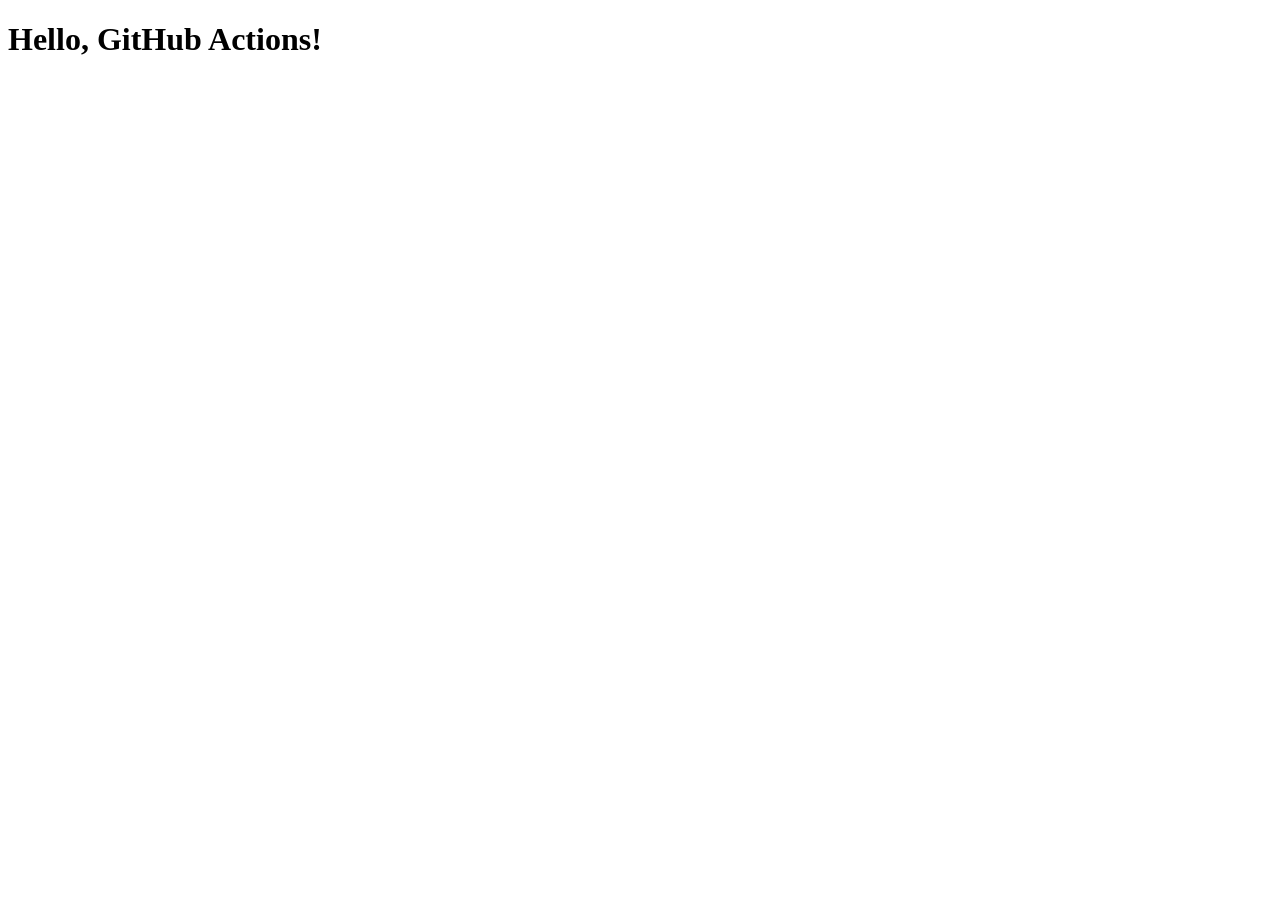
<file: index.html>
<!DOCTYPE html>
<html lang="en">
<head>
    <meta charset="UTF-8">
    <meta name="viewport" content="width=device-width, initial-scale=1.0">
    <title>GitHub Actions Deployment</title>
</head>
<body>
    <h1>Hello, GitHub Actions!</h1>
</body>
</html>
</file>
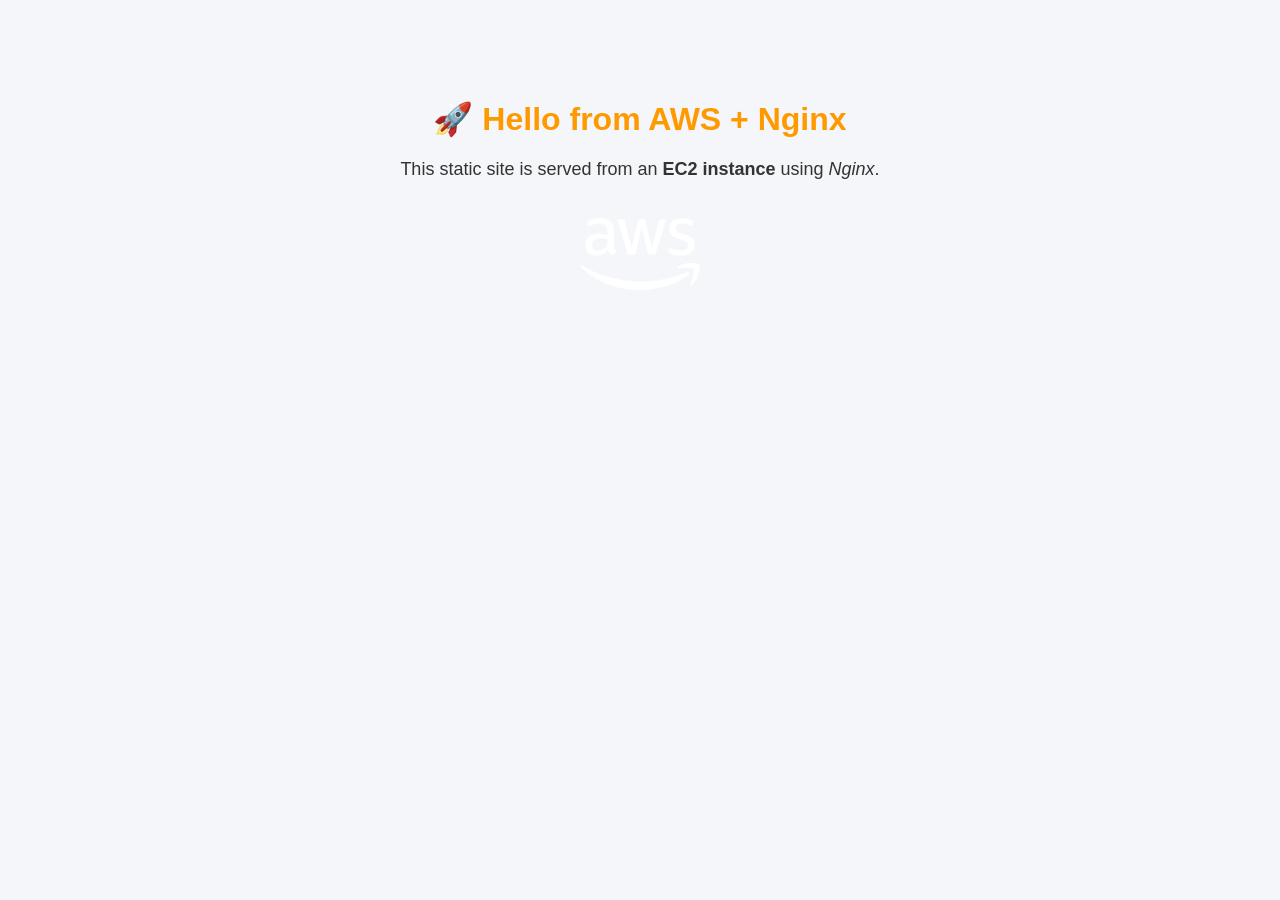
<file: Projects/06-static-site-server/static-site/index.html>
<!DOCTYPE html>
<html lang="en">
<head>
    <meta charset="UTF-8">
    <title>My Static Site on AWS</title>
    <link rel="stylesheet" href="styles.css">
</head>
<body>
    <div class="container">
        <h1>🚀 Hello from AWS + Nginx</h1>
        <p>This static site is served from an <strong>EC2 instance</strong> using <em>Nginx</em>.</p>
        <img src="images/aws.png" alt="AWS Logo">
    </div>
</body>
</html>
</file>
<file: Projects/06-static-site-server/static-site/styles.css>
body {
    font-family: Arial, sans-serif;
    background: #f4f6f9;
    margin: 0;
    padding: 0;
    text-align: center;
}

.container {
    margin-top: 100px;
}

h1 {
    color: #ff9900;
}

p {
    font-size: 18px;
    color: #333;
}

img {
    margin-top: 20px;
    width: 120px;
}
</file>
